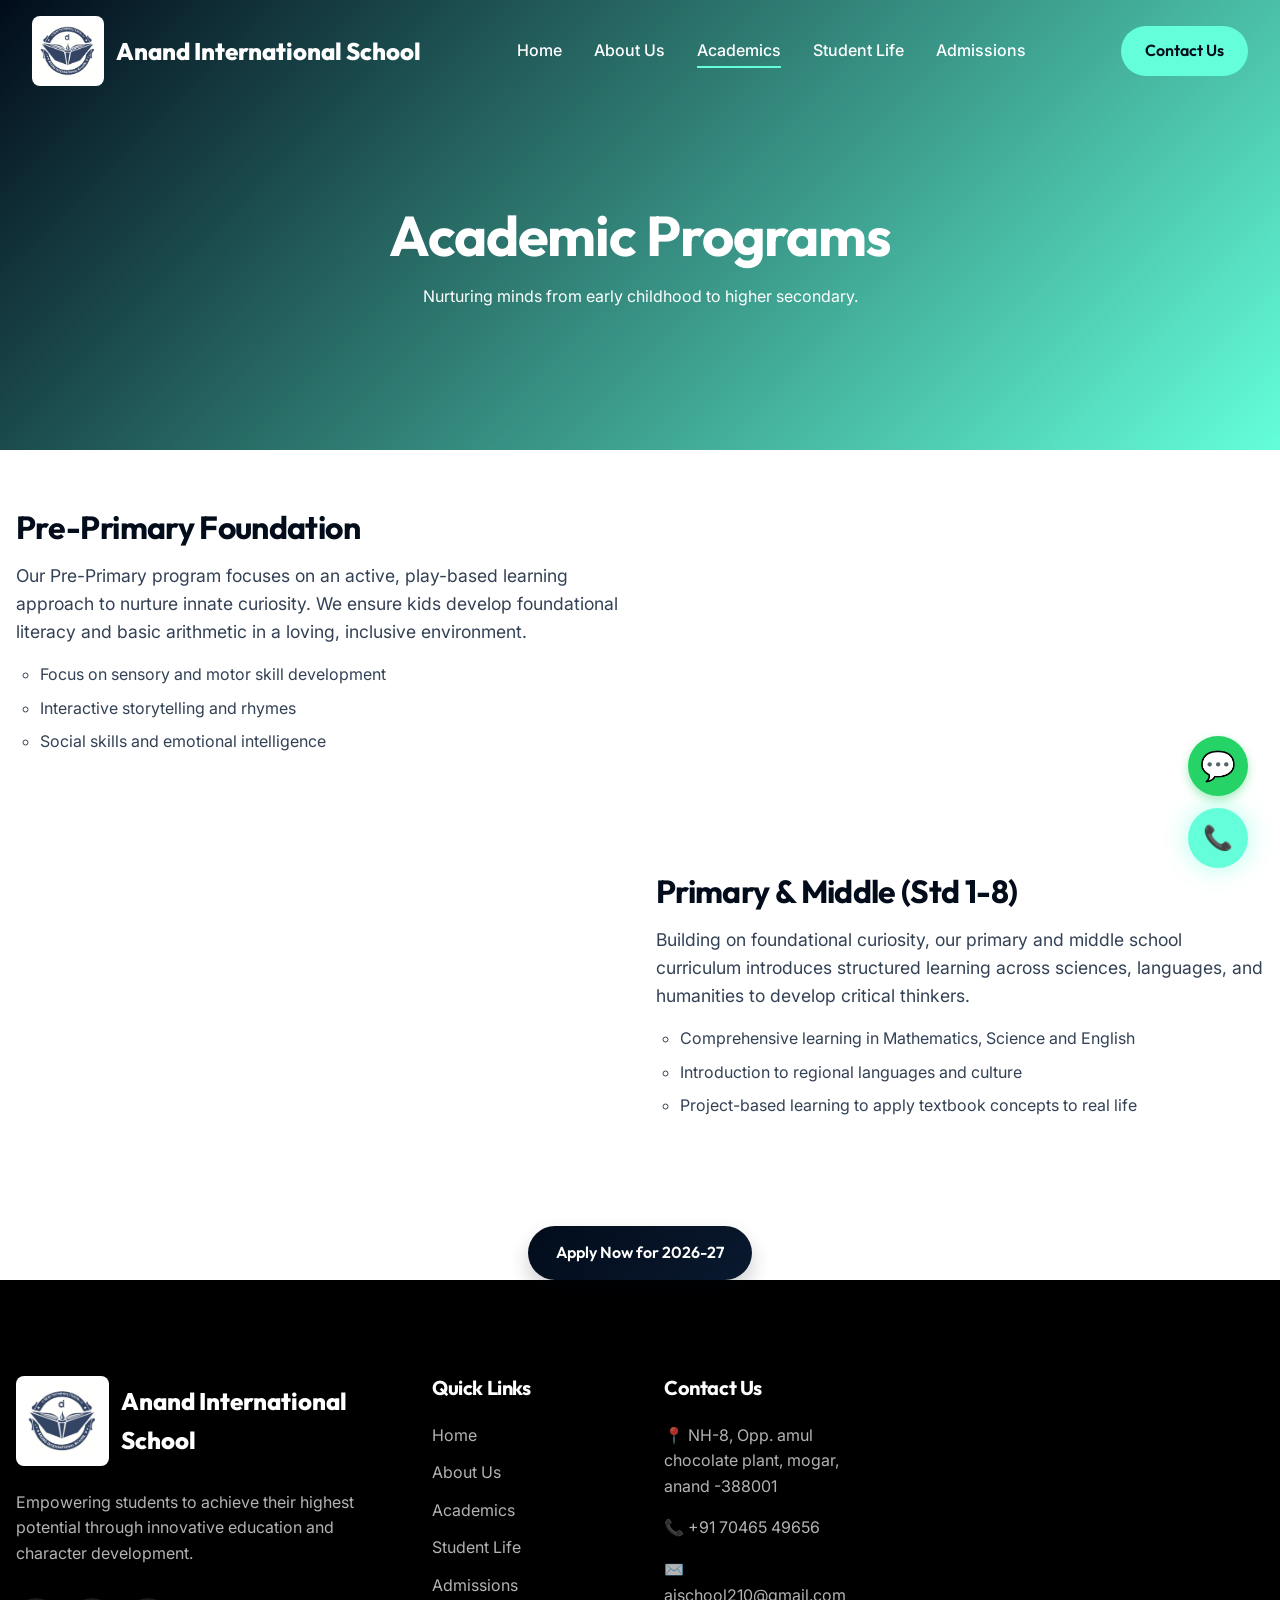
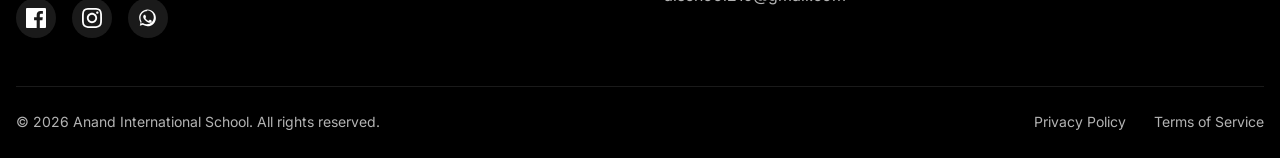
<file: academics.html>
<!DOCTYPE html>
<html lang="en">
<head>
    <meta charset="UTF-8">
    <meta name="viewport" content="width=device-width, initial-scale=1.0">
    <meta name="description" content="Academics at Anand International School - Exploring our Pre-Primary, Primary, Middle, and Higher Secondary curriculum.">
    <title>Academics | Anand International School</title>
    
    <!-- Google Fonts -->
    <link rel="preconnect" href="https://fonts.googleapis.com">
    <link rel="preconnect" href="https://fonts.gstatic.com" crossorigin>
    <link href="https://fonts.googleapis.com/css2?family=Outfit:wght@300;400;500;600;700;800&family=Inter:wght@400;500;600&display=swap" rel="stylesheet">
    
    <link rel="stylesheet" href="styles.css">
    <style>
        .page-hero {
            position: relative;
            height: 50vh;
            display: flex;
            align-items: center;
            justify-content: center;
            background: linear-gradient(135deg, var(--clr-primary), var(--clr-secondary));
            color: var(--clr-white);
            text-align: center;
            margin-bottom: 3rem;
            padding-top: 4rem;
        }
        .page-hero h1 { margin-bottom: 1rem; color: var(--clr-white); font-size: 3.5rem;}
        .academic-section { margin-bottom: 4rem; }
        .academic-section h3 { margin-bottom: 1rem; font-size: 2rem; color: var(--clr-primary); }
        .academic-section p { font-size: 1.1rem; margin-bottom: 1rem; }
        .academic-list { list-style: circle; padding-left: 1.5rem; margin-bottom: 2rem; }
        .academic-list li { margin-bottom: 0.5rem; }
        .grid-2 { display: grid; grid-template-columns: 1fr 1fr; gap: 2rem; align-items: center; }
    </style>
</head>
<body>
    <!-- Navbar -->
    <nav class="navbar scrolled">
        <div class="nav-container">
            <a href="index.html" class="logo">
                <img src="logo.jpeg" alt="Anand International School Logo" class="logo-img">
                <span class="logo-text">Anand International School</span>
            </a>
            <div class="nav-links">
                <a href="index.html" class="nav-link">Home</a>
                <a href="index.html#about" class="nav-link">About Us</a>
                <a href="academics.html" class="nav-link active">Academics</a>
                <a href="student-life.html" class="nav-link">Student Life</a>
                <a href="index.html#admissions" class="nav-link">Admissions</a>
            </div>
            <a href="tel:+917046549656" class="btn btn-nav">Contact Us</a>
            <button class="mobile-menu-btn" aria-label="Toggle Navigation">
                <span></span>
                <span></span>
                <span></span>
            </button>
        </div>
    </nav>

    <!-- Mobile Nav Overlay -->
    <div class="mobile-nav-overlay">
        <div class="mobile-nav-links">
            <a href="index.html">Home</a>
            <a href="index.html#about">About Us</a>
            <a href="academics.html">Academics</a>
            <a href="student-life.html">Student Life</a>
            <a href="index.html#admissions">Admissions</a>
            <a href="tel:+917046549656" class="btn btn-primary">Contact Us</a>
        </div>
    </div>

    <!-- Page Hero -->
    <header class="page-hero">
        <div class="container fade-up">
            <h1>Academic Programs</h1>
            <p>Nurturing minds from early childhood to higher secondary.</p>
        </div>
    </header>

    <!-- Main Content -->
    <main class="container">
        <section class="academic-section fade-up">
            <div class="grid-2">
                <div>
                    <h3>Pre-Primary Foundation</h3>
                    <p>Our Pre-Primary program focuses on an active, play-based learning approach to nurture innate curiosity. We ensure kids develop foundational literacy and basic arithmetic in a loving, inclusive environment.</p>
                    <ul class="academic-list">
                        <li>Focus on sensory and motor skill development</li>
                        <li>Interactive storytelling and rhymes</li>
                        <li>Social skills and emotional intelligence</li>
                    </ul>
                </div>
                <div class="bg-light" style="height: 300px; border-radius: var(--br-md); background: url('https://images.unsplash.com/photo-1544367567-0f2fcb009e0b?ixlib=rb-4.0.3&auto=format&fit=crop&w=800&q=80') center/cover;"></div>
            </div>
        </section>

        <section class="academic-section fade-up delay-1">
            <div class="grid-2" style="direction: rtl;">
                <div style="direction: ltr;">
                    <h3>Primary & Middle (Std 1-8)</h3>
                    <p>Building on foundational curiosity, our primary and middle school curriculum introduces structured learning across sciences, languages, and humanities to develop critical thinkers.</p>
                    <ul class="academic-list">
                        <li>Comprehensive learning in Mathematics, Science and English</li>
                        <li>Introduction to regional languages and culture</li>
                        <li>Project-based learning to apply textbook concepts to real life</li>
                    </ul>
                </div>
                <div class="bg-light" style="height: 300px; border-radius: var(--br-md); background: url('https://images.unsplash.com/photo-1577896851231-70ef18881754?ixlib=rb-4.0.3&auto=format&fit=crop&w=800&q=80') center/cover;"></div>
            </div>
        </section>

        
        
        <div class="text-center mt-5 mb-5 fade-up">
            <a href="index.html#admissions" class="btn btn-primary">Apply Now for 2026-27</a>
        </div>
    </main>

    <!-- Footer & Contact (Map) -->
    <footer id="contact" class="footer">
        <div class="container">
            <div class="footer-grid">
                <div class="footer-brand">
                    <a href="index.html" class="logo">
                        <img src="logo.jpeg" alt="Anand International School Logo" class="logo-img-footer">
                        <span class="logo-text text-white">Anand International School</span>
                    </a>
                    <p class="mt-3">Empowering students to achieve their highest potential through innovative education
                        and character development.</p>
                    <div class="social-links mt-4">
                        <a href="https://www.facebook.com/aischoolmogar/" aria-label="Facebook" target="_blank">
                            <svg width="20" height="20" fill="currentColor" viewBox="0 0 24 24"><path d="M22.675 0h-21.35c-.732 0-1.325.593-1.325 1.325v21.351c0 .731.593 1.324 1.325 1.324h11.495v-9.294h-3.128v-3.622h3.128v-2.671c0-3.1 1.893-4.788 4.659-4.788 1.325 0 2.463.099 2.795.143v3.24l-1.918.001c-1.504 0-1.795.715-1.795 1.763v2.313h3.587l-.467 3.622h-3.12v9.293h6.116c.73 0 1.323-.593 1.323-1.325v-21.35c0-.732-.593-1.325-1.325-1.325z"/></svg>
                        </a>
                        <a href="https://www.instagram.com/explore/locations/1679887968689428/anand-international-school/recent/" aria-label="Instagram" target="_blank">
                            <svg width="20" height="20" fill="currentColor" viewBox="0 0 24 24"><path d="M12 2.163c3.204 0 3.584.012 4.85.07 3.252.148 4.771 1.691 4.919 4.919.058 1.265.069 1.645.069 4.849 0 3.205-.012 3.584-.069 4.849-.149 3.225-1.664 4.771-4.919 4.919-1.266.058-1.644.07-4.85.07-3.204 0-3.584-.012-4.849-.07-3.26-.149-4.771-1.699-4.919-4.92-.058-1.265-.07-1.644-.07-4.849 0-3.204.013-3.583.07-4.849.149-3.227 1.664-4.771 4.919-4.919 1.266-.057 1.645-.069 4.849-.069v-2.162zm0-2.163c-3.259 0-3.667.014-4.947.072-4.358.2-6.78 2.618-6.98 6.98-.059 1.281-.073 1.689-.073 4.948 0 3.259.014 3.668.072 4.948.2 4.358 2.618 6.78 6.98 6.98 1.281.058 1.689.072 4.948.072 3.259 0 3.668-.014 4.948-.072 4.354-.2 6.782-2.618 6.979-6.98.059-1.28.073-1.689.073-4.948 0-3.259-.014-3.667-.072-4.947-.196-4.354-2.617-6.78-6.979-6.98-1.281-.059-1.69-.073-4.949-.073zm0 5.838c-3.403 0-6.162 2.759-6.162 6.162s2.759 6.163 6.162 6.163 6.162-2.759 6.162-6.163c0-3.403-2.759-6.162-6.162-6.162zm0 10.162c-2.209 0-4-1.79-4-4 0-2.209 1.791-4 4-4s4 1.791 4 4c0 2.21-1.791 4-4 4zm6.406-11.845c-.796 0-1.441.645-1.441 1.44s.645 1.44 1.441 1.44c.795 0 1.439-.645 1.439-1.44s-.644-1.44-1.439-1.44z"/></svg>
                        </a>
                        <a href="https://wa.me/917046549656" aria-label="WhatsApp" target="_blank">
                            <svg width="20" height="20" fill="currentColor" viewBox="0 0 24 24"><path d="M11.42 21.815a10.02 10.02 0 01-5.118-1.4l-.366-.217-3.8.995 1.013-3.705-.238-.378a9.98 9.98 0 01-1.523-5.28C1.388 6.302 5.86 1.83 11.42 1.83c5.56 0 10.032 4.472 10.032 10.031 0 5.56-4.472 10.032-10.032 10.032v-.078zm0-18.3c-4.636 0-8.411 3.775-8.411 8.412 0 1.484.388 2.936 1.124 4.215l.135.234-.64 2.345 2.4-.63.226.134a8.347 8.347 0 004.28 1.168c4.637 0 8.412-3.775 8.412-8.411 0-4.637-3.775-8.411-8.411-8.411zm4.619 11.455c-.253-.127-1.498-.74-1.73-.825-.231-.085-.4-.127-.569.127-.168.254-.654.825-.801.993-.148.169-.296.19-.549.064-.253-.127-1.07-.394-2.038-1.255-.753-.671-1.261-1.5-1.409-1.753-.148-.254-.016-.39.111-.518.114-.114.253-.298.379-.446.126-.149.168-.255.253-.424.084-.169.042-.317-.021-.444-.063-.127-.569-1.373-.779-1.881-.205-.495-.413-.428-.569-.436-.148-.008-.316-.008-.485-.008a.92.92 0 00-.675.317c-.232.254-.886.866-.886 2.112s.907 2.453 1.034 2.622c.126.169 1.787 2.73 4.33 3.826.604.261 1.075.417 1.442.534.606.193 1.157.165 1.593.1.488-.073 1.498-.612 1.708-1.203.211-.591.211-1.097.148-1.204-.063-.106-.231-.169-.484-.296z"/></svg>
                        </a>
                    </div>
                </div>

                <div class="footer-links">
                    <h4>Quick Links</h4>
                    <ul>
                        <li><a href="index.html">Home</a></li>
                        <li><a href="index.html#about">About Us</a></li>
                        <li><a href="academics.html">Academics</a></li>
                        <li><a href="student-life.html">Student Life</a></li>
                        <li><a href="index.html#admissions">Admissions</a></li>
                    </ul>
                </div>

                <div class="footer-contact">
                    <h4>Contact Us</h4>
                    <p>📍 NH-8, Opp. amul chocolate plant, mogar, anand -388001</p>
                    <p>📞 <a href="tel:+917046549656">+91 70465 49656</a></p>
                    <p>✉️ <a href="mailto:aischool210@gmail.com">aischool210@gmail.com</a></p>
                </div>

                <div class="footer-map">
                    <!-- Google Maps Iframe -->
                    <iframe
                        src="https://maps.google.com/maps?q=NH-8,Opp.amul%20chocolate%20plant,mogar,anand%20-388001&t=&z=13&ie=UTF8&iwloc=&output=embed"
                        width="100%" height="200" style="border:0; border-radius: 12px;" allowfullscreen=""
                        loading="lazy" referrerpolicy="no-referrer-when-downgrade"></iframe>
                </div>
            </div>

            <div class="footer-bottom">
                <p>&copy; 2026 Anand International School. All rights reserved.</p>
                <div class="legal-links">
                    <a href="#">Privacy Policy</a>
                    <a href="#">Terms of Service</a>
                </div>
            </div>
        </div>
    </footer>

    <!-- Click-to-Call FAB (Floating Action Button) -->
    <a href="tel:+917046549656" class="fab-call" aria-label="Call Us Now">
        <span class="fab-icon">📞</span>
    </a>

    <!-- WhatsApp FAB -->
    <a href="https://wa.me/917046549656" class="fab-wa" aria-label="WhatsApp Us" target="_blank">
        <span class="fab-icon">💬</span>
    </a>

    <!-- Chatbot UI Overlay -->
    <div class="chatbot-window" id="chatbot">
        <div class="chat-header">
            <div>
                <h4>AIS Assistant</h4>
                <p>Online</p>
            </div>
            <button class="close-chat" onclick="toggleChat()">×</button>
        </div>
        <div class="chat-messages" id="chatMessages">
            <div class="message bot">
                Hi there! Welcome to Anand International School. How can I help you today?
            </div>
        </div>
        <div class="chat-input">
            <input type="text" id="chatInput" placeholder="Ask a question..." onkeypress="handleChat(event)">
            <button onclick="sendChatMessage()">Send</button>
        </div>
    </div>

    <script src="script.js"></script>
</body>
</html>
</file>
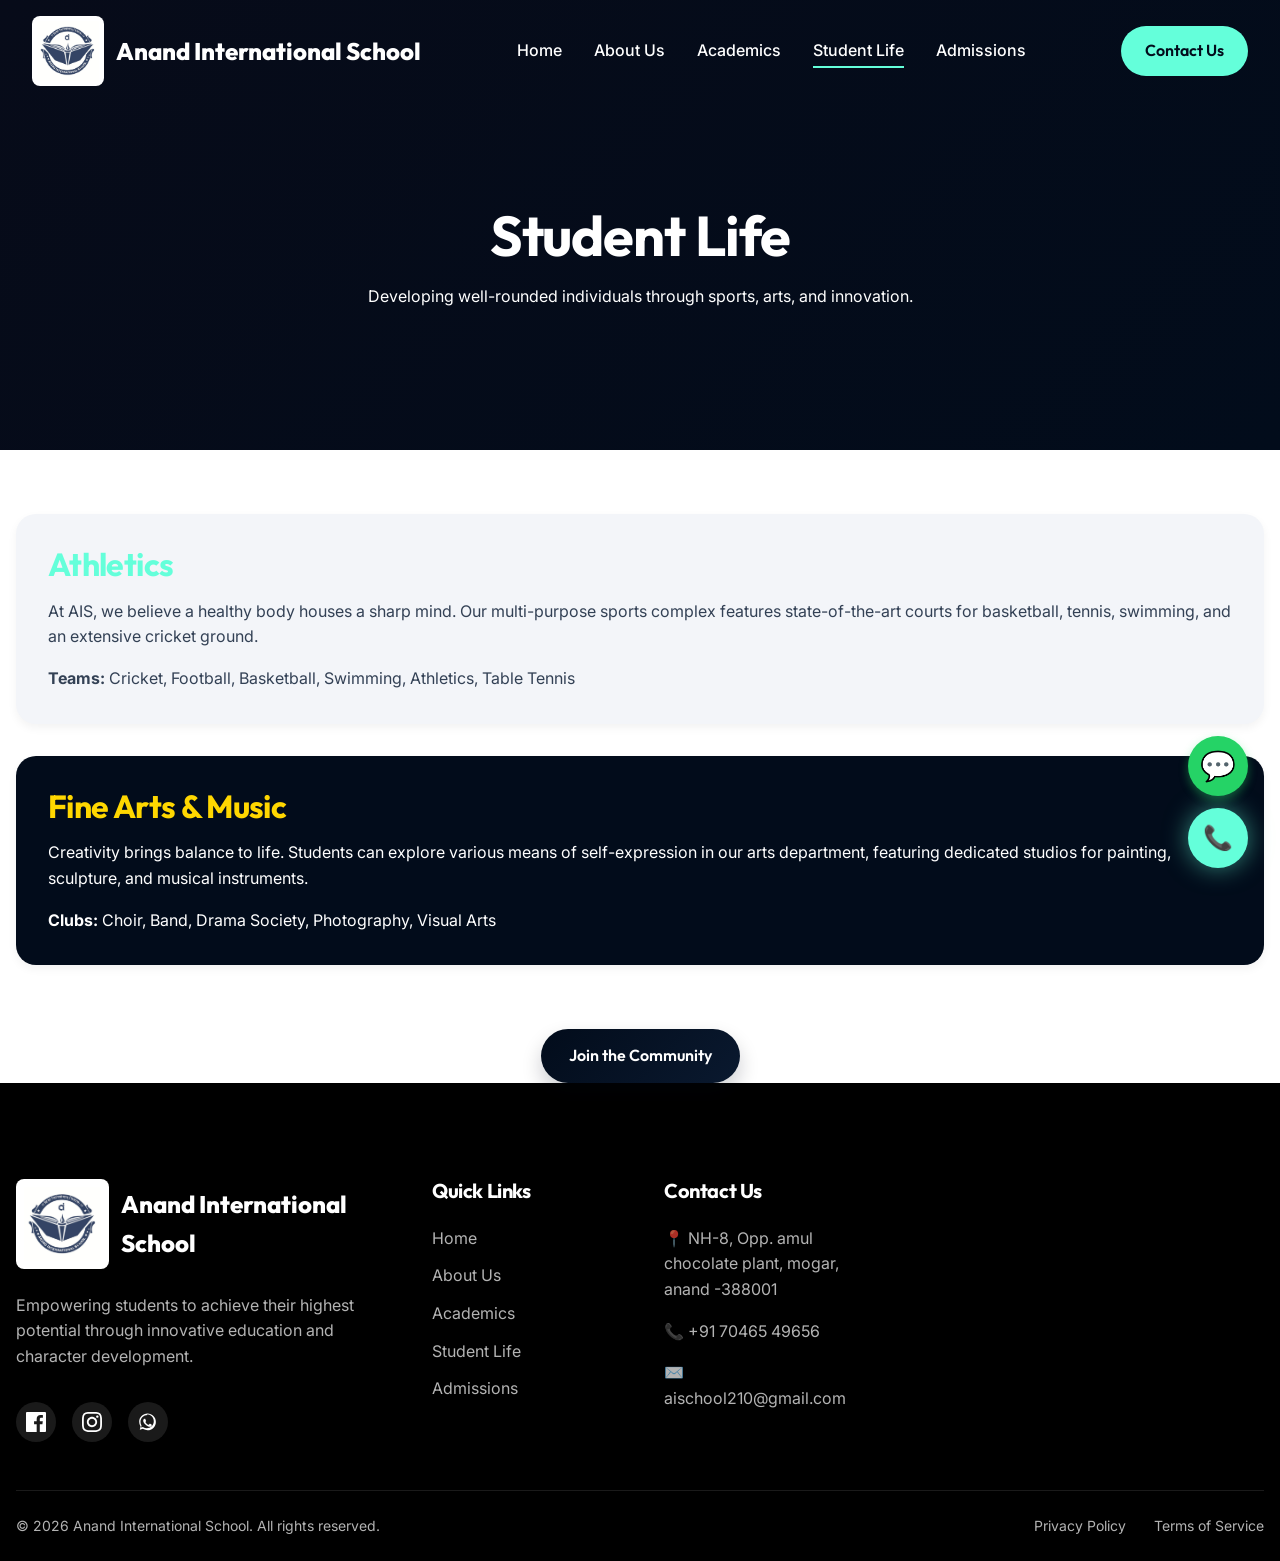
<file: student-life.html>
<!DOCTYPE html>
<html lang="en">
<head>
    <meta charset="UTF-8">
    <meta name="viewport" content="width=device-width, initial-scale=1.0">
    <meta name="description" content="Student Life at Anand International School - Discover our clubs, sports, and arts.">
    <title>Student Life | Anand International School</title>
    
    <link rel="preconnect" href="https://fonts.googleapis.com">
    <link rel="preconnect" href="https://fonts.gstatic.com" crossorigin>
    <link href="https://fonts.googleapis.com/css2?family=Outfit:wght@300;400;500;600;700;800&family=Inter:wght@400;500;600&display=swap" rel="stylesheet">
    
    <link rel="stylesheet" href="styles.css">
    <style>
        .page-hero {
            position: relative;
            height: 50vh;
            display: flex;
            align-items: center;
            justify-content: center;
            background: linear-gradient(135deg, #070B19, var(--clr-primary));
            color: var(--clr-white);
            text-align: center;
            margin-bottom: 3rem;
            padding-top: 4rem;
        }
        .page-hero h1 { margin-bottom: 1rem; color: var(--clr-white); font-size: 3.5rem;}
        .card-detailed {
            background: var(--clr-light);
            border-radius: var(--br-md);
            padding: 2rem;
            margin-bottom: 2rem;
            box-shadow: var(--shadow-sm);
        }
        .card-detailed h3 { color: var(--clr-secondary); font-size: 2rem; margin-bottom: 1rem; }
    </style>
</head>
<body>
    <!-- Navbar -->
    <nav class="navbar scrolled">
        <div class="nav-container">
            <a href="index.html" class="logo">
                <img src="logo.jpeg" alt="Anand International School Logo" class="logo-img">
                <span class="logo-text">Anand International School</span>
            </a>
            <div class="nav-links">
                <a href="index.html" class="nav-link">Home</a>
                <a href="index.html#about" class="nav-link">About Us</a>
                <a href="academics.html" class="nav-link">Academics</a>
                <a href="student-life.html" class="nav-link active">Student Life</a>
                <a href="index.html#admissions" class="nav-link">Admissions</a>
            </div>
            <a href="tel:+917046549656" class="btn btn-nav">Contact Us</a>
            <button class="mobile-menu-btn" aria-label="Toggle Navigation">
                <span></span>
                <span></span>
                <span></span>
            </button>
        </div>
    </nav>

    <!-- Mobile Nav Overlay -->
    <div class="mobile-nav-overlay">
        <div class="mobile-nav-links">
            <a href="index.html">Home</a>
            <a href="index.html#about">About Us</a>
            <a href="academics.html">Academics</a>
            <a href="student-life.html">Student Life</a>
            <a href="index.html#admissions">Admissions</a>
            <a href="tel:+917046549656" class="btn btn-primary">Contact Us</a>
        </div>
    </div>

    <!-- Page Hero -->
    <header class="page-hero">
        <div class="container fade-up">
            <h1>Student Life</h1>
            <p>Developing well-rounded individuals through sports, arts, and innovation.</p>
        </div>
    </header>

    <!-- Main Content -->
    <main class="container mt-5 mb-5">
        <div class="card-detailed fade-up">
            <h3>Athletics</h3>
            <p>At AIS, we believe a healthy body houses a sharp mind. Our multi-purpose sports complex features state-of-the-art courts for basketball, tennis, swimming, and an extensive cricket ground.</p>
            <p class="mt-2"><strong>Teams:</strong> Cricket, Football, Basketball, Swimming, Athletics, Table Tennis</p>
        </div>

        <div class="card-detailed fade-up delay-1" style="background: var(--clr-primary); color: white;">
            <h3 style="color: var(--clr-accent);">Fine Arts & Music</h3>
            <p>Creativity brings balance to life. Students can explore various means of self-expression in our arts department, featuring dedicated studios for painting, sculpture, and musical instruments.</p>
            <p class="mt-2"><strong>Clubs:</strong> Choir, Band, Drama Society, Photography, Visual Arts</p>
        </div>

        

        <div class="text-center mt-5 mb-5 fade-up delay-3">
            <a href="index.html#admissions" class="btn btn-primary">Join the Community</a>
        </div>
    </main>

    <!-- Footer & Contact (Map) -->
    <footer id="contact" class="footer">
        <div class="container">
            <div class="footer-grid">
                <div class="footer-brand">
                    <a href="index.html" class="logo">
                        <img src="logo.jpeg" alt="Anand International School Logo" class="logo-img-footer">
                        <span class="logo-text text-white">Anand International School</span>
                    </a>
                    <p class="mt-3">Empowering students to achieve their highest potential through innovative education
                        and character development.</p>
                    <div class="social-links mt-4">
                        <a href="https://www.facebook.com/aischoolmogar/" aria-label="Facebook" target="_blank">
                            <svg width="20" height="20" fill="currentColor" viewBox="0 0 24 24"><path d="M22.675 0h-21.35c-.732 0-1.325.593-1.325 1.325v21.351c0 .731.593 1.324 1.325 1.324h11.495v-9.294h-3.128v-3.622h3.128v-2.671c0-3.1 1.893-4.788 4.659-4.788 1.325 0 2.463.099 2.795.143v3.24l-1.918.001c-1.504 0-1.795.715-1.795 1.763v2.313h3.587l-.467 3.622h-3.12v9.293h6.116c.73 0 1.323-.593 1.323-1.325v-21.35c0-.732-.593-1.325-1.325-1.325z"/></svg>
                        </a>
                        <a href="https://www.instagram.com/explore/locations/1679887968689428/anand-international-school/recent/" aria-label="Instagram" target="_blank">
                            <svg width="20" height="20" fill="currentColor" viewBox="0 0 24 24"><path d="M12 2.163c3.204 0 3.584.012 4.85.07 3.252.148 4.771 1.691 4.919 4.919.058 1.265.069 1.645.069 4.849 0 3.205-.012 3.584-.069 4.849-.149 3.225-1.664 4.771-4.919 4.919-1.266.058-1.644.07-4.85.07-3.204 0-3.584-.012-4.849-.07-3.26-.149-4.771-1.699-4.919-4.92-.058-1.265-.07-1.644-.07-4.849 0-3.204.013-3.583.07-4.849.149-3.227 1.664-4.771 4.919-4.919 1.266-.057 1.645-.069 4.849-.069v-2.162zm0-2.163c-3.259 0-3.667.014-4.947.072-4.358.2-6.78 2.618-6.98 6.98-.059 1.281-.073 1.689-.073 4.948 0 3.259.014 3.668.072 4.948.2 4.358 2.618 6.78 6.98 6.98 1.281.058 1.689.072 4.948.072 3.259 0 3.668-.014 4.948-.072 4.354-.2 6.782-2.618 6.979-6.98.059-1.28.073-1.689.073-4.948 0-3.259-.014-3.667-.072-4.947-.196-4.354-2.617-6.78-6.979-6.98-1.281-.059-1.69-.073-4.949-.073zm0 5.838c-3.403 0-6.162 2.759-6.162 6.162s2.759 6.163 6.162 6.163 6.162-2.759 6.162-6.163c0-3.403-2.759-6.162-6.162-6.162zm0 10.162c-2.209 0-4-1.79-4-4 0-2.209 1.791-4 4-4s4 1.791 4 4c0 2.21-1.791 4-4 4zm6.406-11.845c-.796 0-1.441.645-1.441 1.44s.645 1.44 1.441 1.44c.795 0 1.439-.645 1.439-1.44s-.644-1.44-1.439-1.44z"/></svg>
                        </a>
                        <a href="https://wa.me/917046549656" aria-label="WhatsApp" target="_blank">
                            <svg width="20" height="20" fill="currentColor" viewBox="0 0 24 24"><path d="M11.42 21.815a10.02 10.02 0 01-5.118-1.4l-.366-.217-3.8.995 1.013-3.705-.238-.378a9.98 9.98 0 01-1.523-5.28C1.388 6.302 5.86 1.83 11.42 1.83c5.56 0 10.032 4.472 10.032 10.031 0 5.56-4.472 10.032-10.032 10.032v-.078zm0-18.3c-4.636 0-8.411 3.775-8.411 8.412 0 1.484.388 2.936 1.124 4.215l.135.234-.64 2.345 2.4-.63.226.134a8.347 8.347 0 004.28 1.168c4.637 0 8.412-3.775 8.412-8.411 0-4.637-3.775-8.411-8.411-8.411zm4.619 11.455c-.253-.127-1.498-.74-1.73-.825-.231-.085-.4-.127-.569.127-.168.254-.654.825-.801.993-.148.169-.296.19-.549.064-.253-.127-1.07-.394-2.038-1.255-.753-.671-1.261-1.5-1.409-1.753-.148-.254-.016-.39.111-.518.114-.114.253-.298.379-.446.126-.149.168-.255.253-.424.084-.169.042-.317-.021-.444-.063-.127-.569-1.373-.779-1.881-.205-.495-.413-.428-.569-.436-.148-.008-.316-.008-.485-.008a.92.92 0 00-.675.317c-.232.254-.886.866-.886 2.112s.907 2.453 1.034 2.622c.126.169 1.787 2.73 4.33 3.826.604.261 1.075.417 1.442.534.606.193 1.157.165 1.593.1.488-.073 1.498-.612 1.708-1.203.211-.591.211-1.097.148-1.204-.063-.106-.231-.169-.484-.296z"/></svg>
                        </a>
                    </div>
                </div>

                <div class="footer-links">
                    <h4>Quick Links</h4>
                    <ul>
                        <li><a href="index.html">Home</a></li>
                        <li><a href="index.html#about">About Us</a></li>
                        <li><a href="academics.html">Academics</a></li>
                        <li><a href="student-life.html">Student Life</a></li>
                        <li><a href="index.html#admissions">Admissions</a></li>
                    </ul>
                </div>

                <div class="footer-contact">
                    <h4>Contact Us</h4>
                    <p>📍 NH-8, Opp. amul chocolate plant, mogar, anand -388001</p>
                    <p>📞 <a href="tel:+917046549656">+91 70465 49656</a></p>
                    <p>✉️ <a href="mailto:aischool210@gmail.com">aischool210@gmail.com</a></p>
                </div>

                <div class="footer-map">
                    <!-- Google Maps Iframe -->
                    <iframe
                        src="https://maps.google.com/maps?q=NH-8,Opp.amul%20chocolate%20plant,mogar,anand%20-388001&t=&z=13&ie=UTF8&iwloc=&output=embed"
                        width="100%" height="200" style="border:0; border-radius: 12px;" allowfullscreen=""
                        loading="lazy" referrerpolicy="no-referrer-when-downgrade"></iframe>
                </div>
            </div>

            <div class="footer-bottom">
                <p>&copy; 2026 Anand International School. All rights reserved.</p>
                <div class="legal-links">
                    <a href="#">Privacy Policy</a>
                    <a href="#">Terms of Service</a>
                </div>
            </div>
        </div>
    </footer>

    <!-- Click-to-Call FAB (Floating Action Button) -->
    <a href="tel:+917046549656" class="fab-call" aria-label="Call Us Now">
        <span class="fab-icon">📞</span>
    </a>

    <!-- WhatsApp FAB -->
    <a href="https://wa.me/917046549656" class="fab-wa" aria-label="WhatsApp Us" target="_blank">
        <span class="fab-icon">💬</span>
    </a>

    <!-- Chatbot UI Overlay -->
    <div class="chatbot-window" id="chatbot">
        <div class="chat-header">
            <div>
                <h4>AIS Assistant</h4>
                <p>Online</p>
            </div>
            <button class="close-chat" onclick="toggleChat()">×</button>
        </div>
        <div class="chat-messages" id="chatMessages">
            <div class="message bot">
                Hi there! Welcome to Anand International School. How can I help you today?
            </div>
        </div>
        <div class="chat-input">
            <input type="text" id="chatInput" placeholder="Ask a question..." onkeypress="handleChat(event)">
            <button onclick="sendChatMessage()">Send</button>
        </div>
    </div>

    <script src="script.js"></script>
</body>
</html>
</file>
<file: styles.css>
/* =========================================
   CSS VARIABLES & DESIGN SYSTEM
========================================= */
:root {
    /* Color Palette */
    --clr-primary: #020C1B; /* Ultra Deep Navy */
    --clr-primary-light: #0A192F;
    --clr-secondary: #64FFDA; /* Premium Mint Cyan */
    --clr-accent: #FFD700; /* Rich Gold */
    
    --clr-dark: #000000;
    --clr-light: #F3F5F9;
    --clr-white: #FFFFFF;
    --clr-text: #334155;
    --clr-text-light: #64748B;
    
    /* Typography */
    --font-heading: 'Outfit', sans-serif;
    --font-body: 'Inter', sans-serif;
    
    /* Spacing */
    --sp-xs: 0.5rem;
    --sp-sm: 1rem;
    --sp-md: 2rem;
    --sp-lg: 4rem;
    --sp-xl: 6rem;
    
    /* Transitions */
    --transition-fast: 0.25s ease-in-out;
    --transition-smooth: 0.5s cubic-bezier(0.25, 1, 0.3, 1);
    
    /* Shadows */
    --shadow-sm: 0 4px 10px rgba(2, 12, 27, 0.05);
    --shadow-md: 0 10px 30px rgba(2, 12, 27, 0.1);
    --shadow-lg: 0 30px 60px rgba(2, 12, 27, 0.15);
    --shadow-glow: 0 0 25px rgba(100, 255, 218, 0.5);
    
    /* Border Radius */
    --br-sm: 8px;
    --br-md: 20px;
    --br-lg: 32px;
    --br-full: 9999px;
}

/* =========================================
   RESET & BASE STYLES
========================================= */
* {
    margin: 0;
    padding: 0;
    box-sizing: border-box;
}

html {
    scroll-behavior: smooth;
    font-size: 16px;
}

body {
    font-family: var(--font-body);
    color: var(--clr-text);
    line-height: 1.6;
    background-color: var(--clr-white);
    overflow-x: hidden;
}

h1, h2, h3, h4, h5, h6 {
    font-family: var(--font-heading);
    color: var(--clr-primary);
    line-height: 1.15;
    font-weight: 700;
    letter-spacing: -0.02em;
}

a {
    text-decoration: none;
    color: inherit;
    transition: var(--transition-fast);
}

ul {
    list-style: none;
}

img {
    max-width: 100%;
    height: auto;
    display: block;
}

.container {
    width: 100%;
    max-width: 1280px;
    margin: 0 auto;
    padding: 0 var(--sp-sm);
}

.section-padding {
    padding: var(--sp-xl) 0;
}

.bg-light { background-color: var(--clr-light); }
.bg-dark { background-color: var(--clr-dark); }
.text-white { color: var(--clr-white) !important; }

/* Utilities */
.text-center { text-align: center; }
.mt-2 { margin-top: var(--sp-sm); }
.mt-3 { margin-top: 1.5rem; }
.mt-4 { margin-top: var(--sp-md); }
.mt-5 { margin-top: var(--sp-lg); }
.ml-auto { margin-left: auto; }
.d-flex { display: flex; }
.justify-between { justify-content: space-between; }
.align-center { align-items: center; }

/* Gradients */
.text-gradient {
    background: linear-gradient(135deg, var(--clr-primary), var(--clr-secondary));
    -webkit-background-clip: text;
    -webkit-text-fill-color: transparent;
    background-clip: text;
}

.text-gradient-gold {
    background: linear-gradient(135deg, var(--clr-accent), #FF9500);
    -webkit-background-clip: text;
    -webkit-text-fill-color: transparent;
    background-clip: text;
}

/* Badges */
.section-badge {
    display: inline-block;
    padding: 0.5rem 1rem;
    background: rgba(0, 212, 255, 0.1);
    color: var(--clr-primary);
    font-family: var(--font-heading);
    font-weight: 600;
    font-size: 0.875rem;
    border-radius: var(--br-full);
    margin-bottom: 1rem;
    text-transform: uppercase;
    letter-spacing: 1px;
}

.section-badge.dark-mode {
    background: rgba(255, 200, 55, 0.15);
    color: var(--clr-accent);
}

/* Buttons */
.btn {
    display: inline-flex;
    align-items: center;
    justify-content: center;
    padding: 0.875rem 1.75rem;
    font-family: var(--font-heading);
    font-weight: 600;
    border-radius: var(--br-full);
    cursor: pointer;
    transition: var(--transition-smooth);
    border: none;
    font-size: 1rem;
}

.btn-primary {
    background: linear-gradient(135deg, var(--clr-primary), var(--clr-primary-light));
    color: var(--clr-white);
    box-shadow: 0 10px 20px rgba(2, 12, 27, 0.2);
}

.btn-primary:hover {
    transform: translateY(-4px);
    box-shadow: 0 15px 30px rgba(2, 12, 27, 0.3), var(--shadow-glow);
    color: var(--clr-secondary);
}

.btn-secondary {
    background-color: var(--clr-white);
    color: var(--clr-primary);
    box-shadow: var(--shadow-md);
}

.btn-secondary:hover {
    box-shadow: var(--shadow-lg);
    transform: translateY(-4px);
    color: var(--clr-primary-light);
}

.btn-outline {
    background: transparent;
    border: 2px solid var(--clr-primary);
    color: var(--clr-primary);
}

.btn-outline:hover {
    background: var(--clr-primary);
    color: var(--clr-white);
}

.btn-glass {
    background: rgba(255, 255, 255, 0.2);
    backdrop-filter: blur(10px);
    border: 1px solid rgba(255, 255, 255, 0.3);
    color: var(--clr-white);
}

.btn-glass:hover {
    background: rgba(255, 255, 255, 0.3);
}

.btn-sm {
    padding: 0.5rem 1.25rem;
    font-size: 0.875rem;
}

/* =========================================
   NAVIGATION
========================================= */
.navbar {
    position: fixed;
    top: 0;
    left: 0;
    width: 100%;
    z-index: 1000;
    padding: 1rem 0;
    transition: var(--transition-smooth);
    background: transparent;
}

.navbar.scrolled {
    background: rgba(255, 255, 255, 0.85);
    backdrop-filter: blur(20px);
    -webkit-backdrop-filter: blur(20px);
    box-shadow: var(--shadow-md);
    padding: 0.75rem 0;
    border-bottom: 1px solid rgba(255, 255, 255, 0.3);
}

.nav-container {
    max-width: 1280px;
    margin: 0 auto;
    padding: 0 var(--sp-md);
    display: flex;
    justify-content: space-between;
    align-items: center;
}

.logo {
    display: flex;
    align-items: center;
    gap: 0.75rem;
    font-family: var(--font-heading);
    font-weight: 800;
    font-size: 1.5rem;
    color: var(--clr-white);
    z-index: 1001; /* Above mobile menu overlay */
}

.navbar.scrolled .logo { color: var(--clr-primary); }

.logo-img {
    height: 70px;
    width: auto;
    object-fit: contain;
    background: var(--clr-white);
    padding: 5px;
    border-radius: var(--br-sm);
}

.logo-img-footer {
    height: 90px;
    width: auto;
    object-fit: contain;
    background: var(--clr-white);
    padding: 8px;
    border-radius: var(--br-sm);
}

.logo-icon {
    display: flex;
    align-items: center;
    justify-content: center;
    width: 40px;
    height: 40px;
    background: var(--clr-accent);
    color: var(--clr-primary);
    border-radius: var(--br-sm);
    font-size: 1.25rem;
}

.nav-links {
    display: flex;
    gap: 2rem;
}

.nav-link {
    color: var(--clr-white);
    font-weight: 500;
    font-size: 1rem;
    position: relative;
}

.navbar.scrolled .nav-link { color: var(--clr-text); }

.nav-link::after {
    content: '';
    position: absolute;
    bottom: -4px;
    left: 0;
    width: 0;
    height: 2px;
    background: var(--clr-secondary);
    transition: var(--transition-fast);
}

.nav-link:hover::after, .nav-link.active::after {
    width: 100%;
}

.btn-nav {
    background: var(--clr-secondary);
    color: var(--clr-primary);
    padding: 0.75rem 1.5rem;
}

.btn-nav:hover { background: var(--clr-white); color: var(--clr-primary); }

.mobile-menu-btn {
    display: none;
    background: transparent;
    border: none;
    cursor: pointer;
    flex-direction: column;
    gap: 5px;
    z-index: 1001;
}

.mobile-menu-btn span {
    display: block;
    width: 25px;
    height: 3px;
    background: var(--clr-white);
    border-radius: 3px;
    transition: var(--transition-fast);
}

.navbar.scrolled .mobile-menu-btn span { background: var(--clr-primary); }

.mobile-nav-overlay {
    position: fixed;
    top: 0;
    left: 0;
    width: 100%;
    height: 100vh;
    background: var(--clr-primary);
    z-index: 999;
    display: flex;
    align-items: center;
    justify-content: center;
    opacity: 0;
    pointer-events: none;
    transition: var(--transition-smooth);
}

.mobile-nav-overlay.active {
    opacity: 1;
    pointer-events: all;
}

.mobile-nav-links {
    display: flex;
    flex-direction: column;
    align-items: center;
    gap: 2rem;
}

.mobile-nav-links a {
    color: var(--clr-white);
    font-size: 1.5rem;
    font-family: var(--font-heading);
    font-weight: 600;
}

/* =========================================
   HERO SECTION
========================================= */
.hero {
    position: relative;
    height: 100vh;
    min-height: 600px;
    display: flex;
    align-items: center;
    justify-content: center;
    overflow: hidden;
}

.hero-bg {
    position: absolute;
    top: 0;
    left: 0;
    width: 100%;
    height: 100%;
    background-size: cover;
    background-position: center;
    z-index: -2;
    transform: scale(1.05); /* Slight zoom for dramatic effect */
    animation: slowZoom 20s ease infinite alternate;
}

@keyframes slowZoom {
    0% { transform: scale(1); }
    100% { transform: scale(1.1); }
}

.hero-overlay {
    position: absolute;
    top: 0;
    left: 0;
    width: 100%;
    height: 100%;
    background: linear-gradient(135deg, rgba(10,37,64,0.9) 0%, rgba(10,37,64,0.6) 100%);
    z-index: -1;
}

.hero-content {
    text-align: center;
    color: var(--clr-white);
    max-width: 800px;
    padding: 0 var(--sp-md);
    margin-top: 5rem;
}

.badge {
    display: inline-block;
    padding: 0.5rem 1.25rem;
    background: rgba(255, 255, 255, 0.1);
    backdrop-filter: blur(10px);
    border: 1px solid rgba(255,255,255,0.2);
    border-radius: var(--br-full);
    font-family: var(--font-heading);
    font-weight: 600;
    margin-bottom: 1.5rem;
    color: var(--clr-accent);
}

.hero-content h1 {
    font-size: clamp(2.5rem, 5vw, 4.5rem);
    color: var(--clr-white);
    margin-bottom: 1rem;
}

.hero-content p {
    font-size: clamp(1rem, 2vw, 1.25rem);
    color: rgba(255,255,255,0.8);
    margin-bottom: 2.5rem;
    max-width: 600px;
    margin-left: auto;
    margin-right: auto;
}

.hero-buttons {
    display: flex;
    gap: 1rem;
    justify-content: center;
}

/* =========================================
   NOTICES TICKER
========================================= */
.updates-section {
    background:
        radial-gradient(circle at top right, rgba(100, 255, 218, 0.10), transparent 26%),
        linear-gradient(180deg, #f8fbff 0%, #edf4fb 100%);
}

.notice-feed {
    display: grid;
    grid-template-columns: repeat(3, minmax(0, 1fr));
    gap: 1.5rem;
    margin-top: 3rem;
}

.notice-card {
    display: flex;
    flex-direction: column;
    min-height: 100%;
    background: var(--clr-white);
    border-radius: var(--br-md);
    overflow: hidden;
    box-shadow: var(--shadow-md);
    border: 1px solid rgba(2, 12, 27, 0.08);
    transition: var(--transition-smooth);
}

.notice-card:hover {
    transform: translateY(-8px);
    box-shadow: var(--shadow-lg);
}

.notice-card-image {
    aspect-ratio: 16 / 9;
    background-size: cover;
    background-position: center;
    background-color: var(--clr-primary-light);
}

.notice-card-content {
    display: flex;
    flex: 1;
    flex-direction: column;
    padding: 1.5rem;
}

.notice-card-meta {
    display: flex;
    align-items: center;
    justify-content: space-between;
    gap: 0.75rem;
    margin-bottom: 1rem;
}

.notice-chip {
    display: inline-flex;
    align-items: center;
    justify-content: center;
    padding: 0.4rem 0.9rem;
    border-radius: var(--br-full);
    background: rgba(100, 255, 218, 0.14);
    color: var(--clr-primary);
    font-size: 0.8rem;
    font-weight: 700;
    letter-spacing: 0.04em;
    text-transform: uppercase;
}

.notice-date {
    color: var(--clr-text-light);
    font-size: 0.9rem;
    font-weight: 500;
}

.notice-card h3 {
    font-size: 1.4rem;
    margin-bottom: 0.9rem;
}

.notice-card p {
    color: var(--clr-text-light);
    margin-bottom: 1.25rem;
}

.notice-link {
    margin-top: auto;
    display: inline-flex;
    align-items: center;
    gap: 0.45rem;
    color: var(--clr-primary);
    font-weight: 700;
}

.notice-link:hover {
    color: var(--clr-primary-light);
    gap: 0.7rem;
}

.notice-loading,
.notice-empty {
    grid-column: 1 / -1;
    min-height: 220px;
    justify-content: center;
}

.notice-loading .notice-card-content,
.notice-empty .notice-card-content {
    justify-content: center;
    text-align: center;
    align-items: center;
}


/* =========================================
   ABOUT SECTION
========================================= */
.about-grid {
    display: grid;
    grid-template-columns: 1fr 1fr;
    gap: 4rem;
    align-items: center;
}

.section-title {
    font-size: clamp(2rem, 3vw, 3rem);
    margin-bottom: 1.5rem;
}

.about-content p {
    margin-bottom: 1.5rem;
    font-size: 1.1rem;
}

.feature-list {
    margin-top: 2rem;
}

.feature-list li {
    display: flex;
    align-items: center;
    gap: 1rem;
    margin-bottom: 1rem;
    font-weight: 500;
    color: var(--clr-primary);
}

.feature-list .icon {
    display: flex;
    align-items: center;
    justify-content: center;
    width: 24px;
    height: 24px;
    background: var(--clr-secondary);
    color: var(--clr-primary);
    border-radius: 50%;
    font-size: 0.8rem;
    font-weight: bold;
}

.image-stack {
    position: relative;
    width: 100%;
    height: 500px;
}

.img-main {
    position: absolute;
    top: 0;
    right: 0;
    width: 80%;
    height: 80%;
    background: url('https://images.unsplash.com/photo-1523050854058-8df90110c9f1?ixlib=rb-4.0.3&auto=format&fit=crop&w=800&q=80') center/cover;
    border-radius: var(--br-md);
    box-shadow: var(--shadow-lg);
}

.img-accent {
    position: absolute;
    bottom: 0;
    left: 0;
    width: 60%;
    height: 60%;
    background: url('https://images.unsplash.com/photo-1509062522246-3755977927d7?ixlib=rb-4.0.3&auto=format&fit=crop&w=800&q=80') center/cover;
    border-radius: var(--br-md);
    border: 10px solid var(--clr-light);
    box-shadow: var(--shadow-md);
}

.experience-badge {
    position: absolute;
    top: 50%;
    left: 50%;
    transform: translate(-50%, -50%);
    background: var(--clr-white);
    padding: 1.5rem;
    border-radius: var(--br-md);
    text-align: center;
    box-shadow: var(--shadow-lg);
    border-left: 4px solid var(--clr-accent);
}

.exp-num {
    display: block;
    font-size: 2.5rem;
    font-family: var(--font-heading);
    font-weight: 800;
    color: var(--clr-primary);
    line-height: 1;
}

.exp-text {
    font-size: 0.875rem;
    font-weight: 600;
    color: var(--clr-text-light);
    text-transform: uppercase;
}

/* =========================================
   ACADEMICS SECTION
========================================= */
.programs-grid {
    display: grid;
    grid-template-columns: repeat(auto-fit, minmax(300px, 1fr));
    gap: 2rem;
}

.program-card {
    background: var(--clr-white);
    padding: 3rem 2rem;
    border-radius: var(--br-md);
    box-shadow: var(--shadow-sm);
    transition: var(--transition-smooth);
    position: relative;
    overflow: hidden;
    border: 1px solid rgba(0,0,0,0.05);
}

.program-card::before {
    content: '';
    position: absolute;
    top: 0;
    left: 0;
    width: 100%;
    height: 4px;
    background: linear-gradient(to right, var(--clr-primary), var(--clr-secondary));
    transform: scaleX(0);
    transform-origin: left;
    transition: var(--transition-smooth);
}

.program-card:hover {
    transform: translateY(-10px);
    box-shadow: var(--shadow-lg);
}

.program-card:hover::before {
    transform: scaleX(1);
}

.program-icon {
    font-size: 3rem;
    margin-bottom: 1.5rem;
    display: inline-block;
    padding: 1rem;
    background: rgba(0, 212, 255, 0.1);
    border-radius: var(--br-md);
}

.program-card h3 {
    font-size: 1.5rem;
    margin-bottom: 1rem;
}

.learn-more {
    display: inline-block;
    margin-top: 1.5rem;
    font-weight: 600;
    color: var(--clr-primary);
    position: relative;
}

.learn-more::after {
    content: '';
    position: absolute;
    bottom: -2px;
    left: 0;
    width: 0;
    height: 2px;
    background: var(--clr-secondary);
    transition: var(--transition-fast);
}

.learn-more:hover::after { width: 100%; }

/* =========================================
   ACTIVITIES SECTION
========================================= */
.header-desc {
    max-width: 500px;
    color: rgba(255,255,255,0.7);
    text-align: right;
}

.activities-grid {
    display: grid;
    grid-template-columns: repeat(auto-fit, minmax(300px, 1fr));
    gap: 2rem;
}

.activity-card {
    position: relative;
    height: 400px;
    border-radius: var(--br-md);
    overflow: hidden;
    background-size: cover;
    background-position: center;
    box-shadow: var(--shadow-md);
    transition: var(--transition-smooth);
}

/* Fallback backgrounds for images we didn't generate */
.arts-bg {
    background: linear-gradient(135deg, #FF6B6B 0%, #845EC2 100%);
}

.stem-bg {
    background: linear-gradient(135deg, #00C9FF 0%, #92FE9D 100%);
}

.activity-card:hover {
    transform: translateY(-10px);
    box-shadow: 0 20px 40px rgba(0,0,0,0.4);
}

.card-gradient {
    position: absolute;
    top: 0;
    left: 0;
    width: 100%;
    height: 100%;
    background: linear-gradient(to top, rgba(7, 11, 25, 0.9) 0%, rgba(7, 11, 25, 0) 60%);
    transition: var(--transition-smooth);
}

.activity-card:hover .card-gradient {
    background: linear-gradient(to top, rgba(7, 11, 25, 0.95) 0%, rgba(7, 11, 25, 0.3) 100%);
}

.card-content {
    position: absolute;
    bottom: 0;
    left: 0;
    width: 100%;
    padding: 2rem;
    z-index: 2;
    transform: translateY(15px);
    transition: var(--transition-smooth);
}

.activity-card:hover .card-content {
    transform: translateY(0);
}

.activity-category {
    display: inline-block;
    padding: 0.25rem 0.75rem;
    background: var(--clr-secondary);
    color: var(--clr-primary);
    font-size: 0.75rem;
    font-weight: 700;
    border-radius: var(--br-full);
    text-transform: uppercase;
    margin-bottom: 0.75rem;
}

.card-content h3 {
    color: var(--clr-white);
    font-size: 1.5rem;
    margin-bottom: 0.5rem;
}

.card-content p {
    color: rgba(255,255,255,0.8);
    opacity: 0;
    transition: var(--transition-smooth);
    font-size: 0.9rem;
    margin-bottom: 1rem;
}

.activity-card:hover .card-content p {
    opacity: 1;
}

/* =========================================
   GALLERY & VIRTUAL TOUR
========================================= */
.max-w-700 { max-width: 700px; }
.mx-auto { margin-left: auto; margin-right: auto; }

.virtual-tour-banner {
    position: relative;
    width: 100%;
    height: 400px;
    border-radius: var(--br-lg);
    background-size: cover;
    background-position: center;
    overflow: hidden;
    cursor: pointer;
    box-shadow: var(--shadow-md);
    transition: var(--transition-smooth);
    display: flex;
    flex-direction: column;
    justify-content: center;
    align-items: center;
}

.virtual-tour-banner:hover {
    transform: translateY(-5px);
    box-shadow: var(--shadow-lg);
}

.tour-overlay {
    position: absolute;
    top: 0; left: 0; width: 100%; height: 100%;
    background: rgba(10, 37, 64, 0.5);
    transition: var(--transition-smooth);
}

.virtual-tour-banner:hover .tour-overlay {
    background: rgba(10, 37, 64, 0.3);
}

.play-btn {
    position: relative;
    width: 80px; height: 80px;
    background: var(--clr-secondary);
    border: none;
    border-radius: 50%;
    display: flex;
    justify-content: center;
    align-items: center;
    cursor: pointer;
    z-index: 2;
    transition: var(--transition-smooth);
    box-shadow: 0 0 0 10px rgba(0, 212, 255, 0.3);
    animation: pulse 2s infinite;
}

.play-icon {
    color: var(--clr-primary);
    font-size: 2rem;
    margin-left: 5px; /* Visual center adjustment */
}

@keyframes pulse {
    0% { box-shadow: 0 0 0 0 rgba(0, 212, 255, 0.7); }
    70% { box-shadow: 0 0 0 20px rgba(0, 212, 255, 0); }
    100% { box-shadow: 0 0 0 0 rgba(0, 212, 255, 0); }
}

.virtual-tour-banner:hover .play-btn {
    transform: scale(1.1);
    background: var(--clr-white);
}

.tour-content {
    position: relative;
    z-index: 2;
    color: var(--clr-white);
    margin-top: 1.5rem;
}

.tour-content h3 {
    color: var(--clr-white);
    font-size: 2rem;
    margin-bottom: 0.5rem;
    text-shadow: 0 2px 4px rgba(0,0,0,0.5);
}

.gallery-grid {
    display: grid;
    grid-template-columns: repeat(auto-fit, minmax(250px, 1fr));
    gap: 1.5rem;
}

.gallery-item {
    position: relative;
    height: 250px;
    border-radius: var(--br-md);
    overflow: hidden;
    cursor: pointer;
    box-shadow: var(--shadow-sm);
}

.gallery-item.img-1 { background: url('https://images.unsplash.com/photo-1548509925-0e6eb48622f6?ixlib=rb-4.0.3&auto=format&fit=crop&w=600&q=80') center/cover; }
.gallery-item.img-2 { background: url('https://images.unsplash.com/photo-1532094349884-543bc11b234d?ixlib=rb-4.0.3&auto=format&fit=crop&w=600&q=80') center/cover; }
.gallery-item.img-3 { background: url('https://images.unsplash.com/photo-1574629810360-7efbc5eca0aa?ixlib=rb-4.0.3&auto=format&fit=crop&w=600&q=80') center/cover; }
.gallery-item.img-4 { background: url('https://images.unsplash.com/photo-1509062522246-3755977927d7?ixlib=rb-4.0.3&auto=format&fit=crop&w=600&q=80') center/cover; }

.gallery-hover {
    position: absolute;
    top: 0; left: 0; width: 100%; height: 100%;
    background: rgba(10, 37, 64, 0.8);
    display: flex;
    justify-content: center;
    align-items: center;
    opacity: 0;
    transition: var(--transition-smooth);
}

.gallery-item:hover .gallery-hover {
    opacity: 1;
}

.gallery-hover span {
    color: var(--clr-white);
    font-family: var(--font-heading);
    font-weight: 600;
    font-size: 1.25rem;
    transform: translateY(20px);
    transition: var(--transition-smooth);
}

.gallery-item:hover .gallery-hover span {
    transform: translateY(0);
}

/* Modal Shared Styles */
.modal-overlay {
    position: fixed;
    top: 0; left: 0; width: 100%; height: 100%;
    background: rgba(7, 11, 25, 0.95);
    z-index: 2000;
    display: flex;
    justify-content: center;
    align-items: center;
    opacity: 0;
    pointer-events: none;
    transition: var(--transition-smooth);
    backdrop-filter: blur(5px);
}

.modal-overlay.active {
    opacity: 1;
    pointer-events: all;
}

.close-modal {
    position: absolute;
    top: 2rem;
    right: 2rem;
    background: transparent;
    border: none;
    color: var(--clr-white);
    font-size: 3rem;
    cursor: pointer;
    transition: var(--transition-fast);
    z-index: 2001;
}

.close-modal:hover {
    color: var(--clr-secondary);
    transform: rotate(90deg);
}

/* Video Modal Specifics */
.modal-content {
    width: 90%;
    max-width: 900px;
    background: #000;
    border-radius: var(--br-md);
    overflow: hidden;
    position: relative;
    aspect-ratio: 16/9;
    box-shadow: 0 20px 50px rgba(0,0,0,0.5);
    transform: scale(0.9);
    transition: var(--transition-smooth);
}

.modal-overlay.active .modal-content {
    transform: scale(1);
}

.video-container {
    width: 100%; height: 100%;
}

/* Lightbox Specifics */
.lightbox-img {
    max-width: 90%;
    max-height: 90vh;
    border-radius: var(--br-md);
    box-shadow: 0 20px 50px rgba(0,0,0,0.5);
    transform: scale(0.9);
    transition: var(--transition-smooth);
}

.modal-overlay.active .lightbox-img {
    transform: scale(1);
}

/* =========================================
   FAQ SECTION & CHATBOT
========================================= */
.faq-container {
    max-width: 800px;
    margin: 0 auto;
}

.faq-header { text-align: center; }

.faq-item {
    margin-bottom: 1rem;
    border: 1px solid rgba(0,0,0,0.1);
    border-radius: var(--br-sm);
    background: var(--clr-white);
    overflow: hidden;
}

.faq-question {
    width: 100%;
    text-align: left;
    padding: 1.5rem;
    background: transparent;
    border: none;
    font-family: var(--font-heading);
    font-size: 1.1rem;
    font-weight: 600;
    color: var(--clr-primary);
    cursor: pointer;
    display: flex;
    justify-content: space-between;
    align-items: center;
    transition: var(--transition-fast);
}

.faq-question:hover { color: var(--clr-secondary); }

.faq-icon {
    font-size: 1.5rem;
    transition: var(--transition-fast);
}

.faq-item.active .faq-icon { transform: rotate(45deg); }

.faq-answer {
    padding: 0 1.5rem;
    max-height: 0;
    overflow: hidden;
    transition: max-height 0.3s ease, padding 0.3s ease;
}

.faq-item.active .faq-answer {
    padding: 0 1.5rem 1.5rem 1.5rem;
    max-height: 200px;
}

.chatbot-promo {
    display: flex;
    align-items: center;
    gap: 1.5rem;
    background: var(--clr-light);
    padding: 2rem;
    border-radius: var(--br-md);
    margin-top: 3rem;
    border-left: 4px solid var(--clr-accent);
}

.bot-icon {
    font-size: 2.5rem;
    background: var(--clr-white);
    width: 60px; height: 60px;
    display: flex; align-items: center; justify-content: center;
    border-radius: 50%;
    box-shadow: var(--shadow-sm);
}

/* Chatbot UI */
.chatbot-window {
    position: fixed;
    bottom: 100px;
    right: 2rem;
    width: 350px;
    height: 450px;
    background: var(--clr-white);
    border-radius: var(--br-md);
    box-shadow: var(--shadow-lg);
    display: flex;
    flex-direction: column;
    z-index: 1000;
    transform: translateY(20px);
    opacity: 0;
    pointer-events: none;
    transition: var(--transition-smooth);
}

.chatbot-window.active {
    transform: translateY(0);
    opacity: 1;
    pointer-events: auto;
}

.chat-header {
    background: var(--clr-primary);
    color: var(--clr-white);
    padding: 1rem;
    border-radius: var(--br-md) var(--br-md) 0 0;
    display: flex;
    justify-content: space-between;
    align-items: center;
}

.chat-header h4 { color: var(--clr-white); margin-bottom: 0.2rem; }
.chat-header p { font-size: 0.8rem; color: var(--clr-secondary); }

.close-chat {
    background: transparent;
    border: none;
    color: var(--clr-white);
    font-size: 1.5rem;
    cursor: pointer;
}

.chat-messages {
    flex-grow: 1;
    padding: 1rem;
    overflow-y: auto;
    background: var(--clr-light);
    display: flex;
    flex-direction: column;
    gap: 1rem;
}

.message {
    max-width: 80%;
    padding: 0.75rem 1rem;
    border-radius: var(--br-sm);
    font-size: 0.9rem;
}

.message.bot {
    background: var(--clr-white);
    align-self: flex-start;
    border-bottom-left-radius: 0;
    box-shadow: var(--shadow-sm);
}

.message.user {
    background: var(--clr-primary);
    color: var(--clr-white);
    align-self: flex-end;
    border-bottom-right-radius: 0;
}

.chat-input {
    display: flex;
    padding: 1rem;
    background: var(--clr-white);
    border-top: 1px solid rgba(0,0,0,0.05);
    border-radius: 0 0 var(--br-md) var(--br-md);
}

.chat-input input {
    flex-grow: 1;
    border: 1px solid rgba(0,0,0,0.1);
    border-radius: var(--br-full);
    padding: 0.5rem 1rem;
    font-family: inherit;
    outline: none;
}

.chat-input input:focus { border-color: var(--clr-secondary); }

.chat-input button {
    background: var(--clr-secondary);
    color: var(--clr-primary);
    border: none;
    padding: 0.5rem 1rem;
    border-radius: var(--br-full);
    margin-left: 0.5rem;
    font-family: var(--font-heading);
    font-weight: 600;
    cursor: pointer;
}

/* =========================================
   FOOTER
========================================= */
.footer {
    background: var(--clr-dark);
    color: rgba(255,255,255,0.7);
    padding-top: var(--sp-xl);
}

.footer-grid {
    display: grid;
    grid-template-columns: 2fr 1fr 1fr 2fr;
    gap: 3rem;
    margin-bottom: 3rem;
}

.footer-brand .logo-icon {
    background: var(--clr-white);
    color: var(--clr-dark);
}

.social-links {
    display: flex;
    gap: 1rem;
}

.social-links a {
    display: flex;
    align-items: center;
    justify-content: center;
    width: 40px;
    height: 40px;
    background: rgba(255,255,255,0.1);
    border-radius: 50%;
    color: var(--clr-white);
    font-size: 0.8rem;
}

.social-links a:hover {
    background: var(--clr-secondary);
    color: var(--clr-primary);
    transform: translateY(-3px);
}

.footer h4 {
    color: var(--clr-white);
    margin-bottom: 1.5rem;
    font-size: 1.25rem;
}

.footer-links ul li { margin-bottom: 0.75rem; }
.footer-links a:hover { color: var(--clr-secondary); padding-left: 5px; }

.footer-contact p { margin-bottom: 1rem; }
.footer-contact a:hover { color: var(--clr-secondary); }

.footer-bottom {
    display: flex;
    justify-content: space-between;
    align-items: center;
    padding: 1.5rem 0;
    border-top: 1px solid rgba(255,255,255,0.1);
    font-size: 0.875rem;
}

.legal-links a { margin-left: 1.5rem; }
.legal-links a:hover { color: var(--clr-white); }

/* =========================================
   FAB (Click-to-Call)
========================================= */
.fab-call {
    position: fixed;
    bottom: 2rem;
    right: 2rem;
    width: 60px;
    height: 60px;
    background: var(--clr-secondary);
    color: var(--clr-primary);
    border-radius: 50%;
    display: flex;
    align-items: center;
    justify-content: center;
    font-size: 1.5rem;
    box-shadow: var(--shadow-glow);
    z-index: 99;
    animation: pulse 2s infinite;
    transition: var(--transition-smooth);
}

.fab-call:hover {
    transform: scale(1.1);
    animation: none;
    background: var(--clr-white);
}

@keyframes pulse {
    0% { box-shadow: 0 0 0 0 rgba(0, 212, 255, 0.7); }
    70% { box-shadow: 0 0 0 15px rgba(0, 212, 255, 0); }
    100% { box-shadow: 0 0 0 0 rgba(0, 212, 255, 0); }
}

.fab-wa {
    position: fixed;
    bottom: 6.5rem; /* Sits right above the phone icon */
    right: 2rem;
    width: 60px;
    height: 60px;
    background: #25D366; /* Official WhatsApp Green */
    color: var(--clr-white);
    border-radius: 50%;
    display: flex;
    align-items: center;
    justify-content: center;
    font-size: 1.8rem;
    box-shadow: 0 4px 10px rgba(37, 211, 102, 0.4);
    z-index: 99;
    transition: var(--transition-smooth);
}

.fab-wa:hover {
    transform: scale(1.1);
    background: #128C7E;
}

/* =========================================
   ANIMATIONS
========================================= */
.fade-up {
    opacity: 0;
    transform: translateY(30px);
    transition: opacity 0.8s ease, transform 0.8s ease;
}

.fade-up.visible {
    opacity: 1;
    transform: translateY(0);
}

.delay-1 { transition-delay: 0.2s; }
.delay-2 { transition-delay: 0.4s; }
.delay-3 { transition-delay: 0.6s; }

/* =========================================
   RESPONSIVE DESIGN
========================================= */
@media (max-width: 1024px) {
    .about-grid, .footer-grid { grid-template-columns: 1fr; }
    .header-desc { text-align: left; margin-top: 1rem; }
    .activities .d-flex { flex-direction: column; align-items: flex-start; }
    .image-stack { max-width: 600px; margin: 0 auto; height: 400px; }
    .notice-feed { grid-template-columns: repeat(2, minmax(0, 1fr)); }
}

@media (max-width: 768px) {
    .nav-links, .navbar .btn-nav { display: none; }
    .mobile-menu-btn { display: flex; }
    .hero-content h1 { font-size: 2.5rem; }
    .hero-buttons { flex-direction: column; }
    .stats-grid { grid-template-columns: 1fr 1fr; }
    .chatbot-promo { flex-direction: column; text-align: center; }
    .chatbot-promo .btn { margin-left: 0; margin-top: 1rem; }
    .footer-bottom { flex-direction: column; gap: 1rem; text-align: center; }
    .notice-feed { grid-template-columns: 1fr; }
}

@media (max-width: 480px) {
    .stats-grid { grid-template-columns: 1fr; }
    .chatbot-window { width: calc(100% - 2rem); right: 1rem; height: 400px; }
    .notice-card-content { padding: 1.25rem; }
    .notice-card-meta { flex-direction: column; align-items: flex-start; }
}

/* =========================================
   ADMISSIONS SECTION & FORM
========================================= */
.admissions-grid {
    display: grid;
    grid-template-columns: 1fr 1fr;
    gap: 4rem;
    align-items: center;
}

.admissions-form-container {
    background: var(--clr-white);
    padding: 2.5rem;
    border-radius: var(--br-md);
    box-shadow: var(--shadow-lg);
    border-top: 4px solid var(--clr-secondary);
}

.form-group {
    margin-bottom: 1.5rem;
}

.form-row {
    display: grid;
    grid-template-columns: 1fr 1fr;
    gap: 1rem;
}

.admissions-form label {
    display: block;
    margin-bottom: 0.5rem;
    font-weight: 500;
    color: var(--clr-primary);
    font-size: 0.9rem;
}

.admissions-form input,
.admissions-form select,
.admissions-form textarea {
    width: 100%;
    padding: 0.75rem 1rem;
    border: 1px solid rgba(0,0,0,0.1);
    border-radius: var(--br-sm);
    font-family: inherit;
    font-size: 1rem;
    transition: var(--transition-fast);
}

.admissions-form input:focus,
.admissions-form select:focus,
.admissions-form textarea:focus {
    outline: none;
    border-color: var(--clr-secondary);
    box-shadow: 0 0 0 3px rgba(0, 212, 255, 0.1);
}

.w-100 {
    width: 100%;
}

@media (max-width: 768px) {
    .admissions-grid { grid-template-columns: 1fr; }
    .form-row { grid-template-columns: 1fr; }
}
</file>
